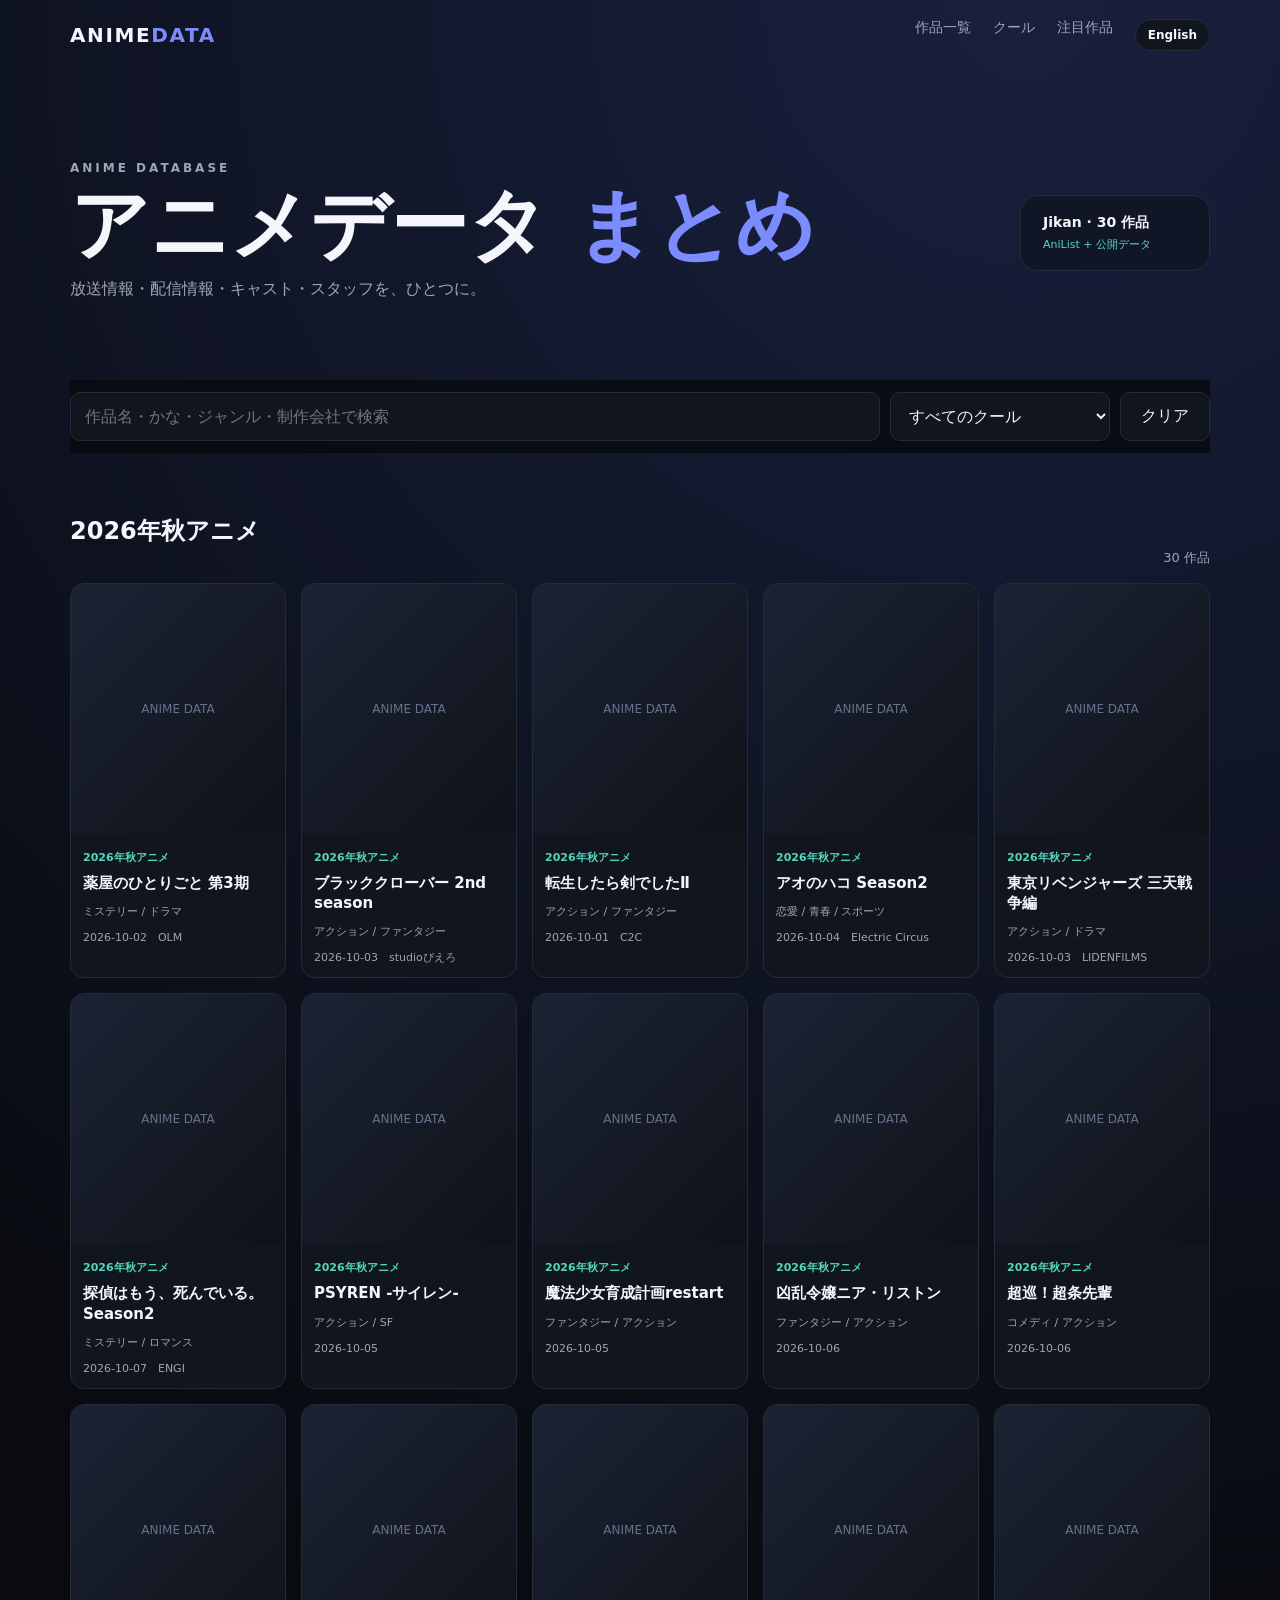
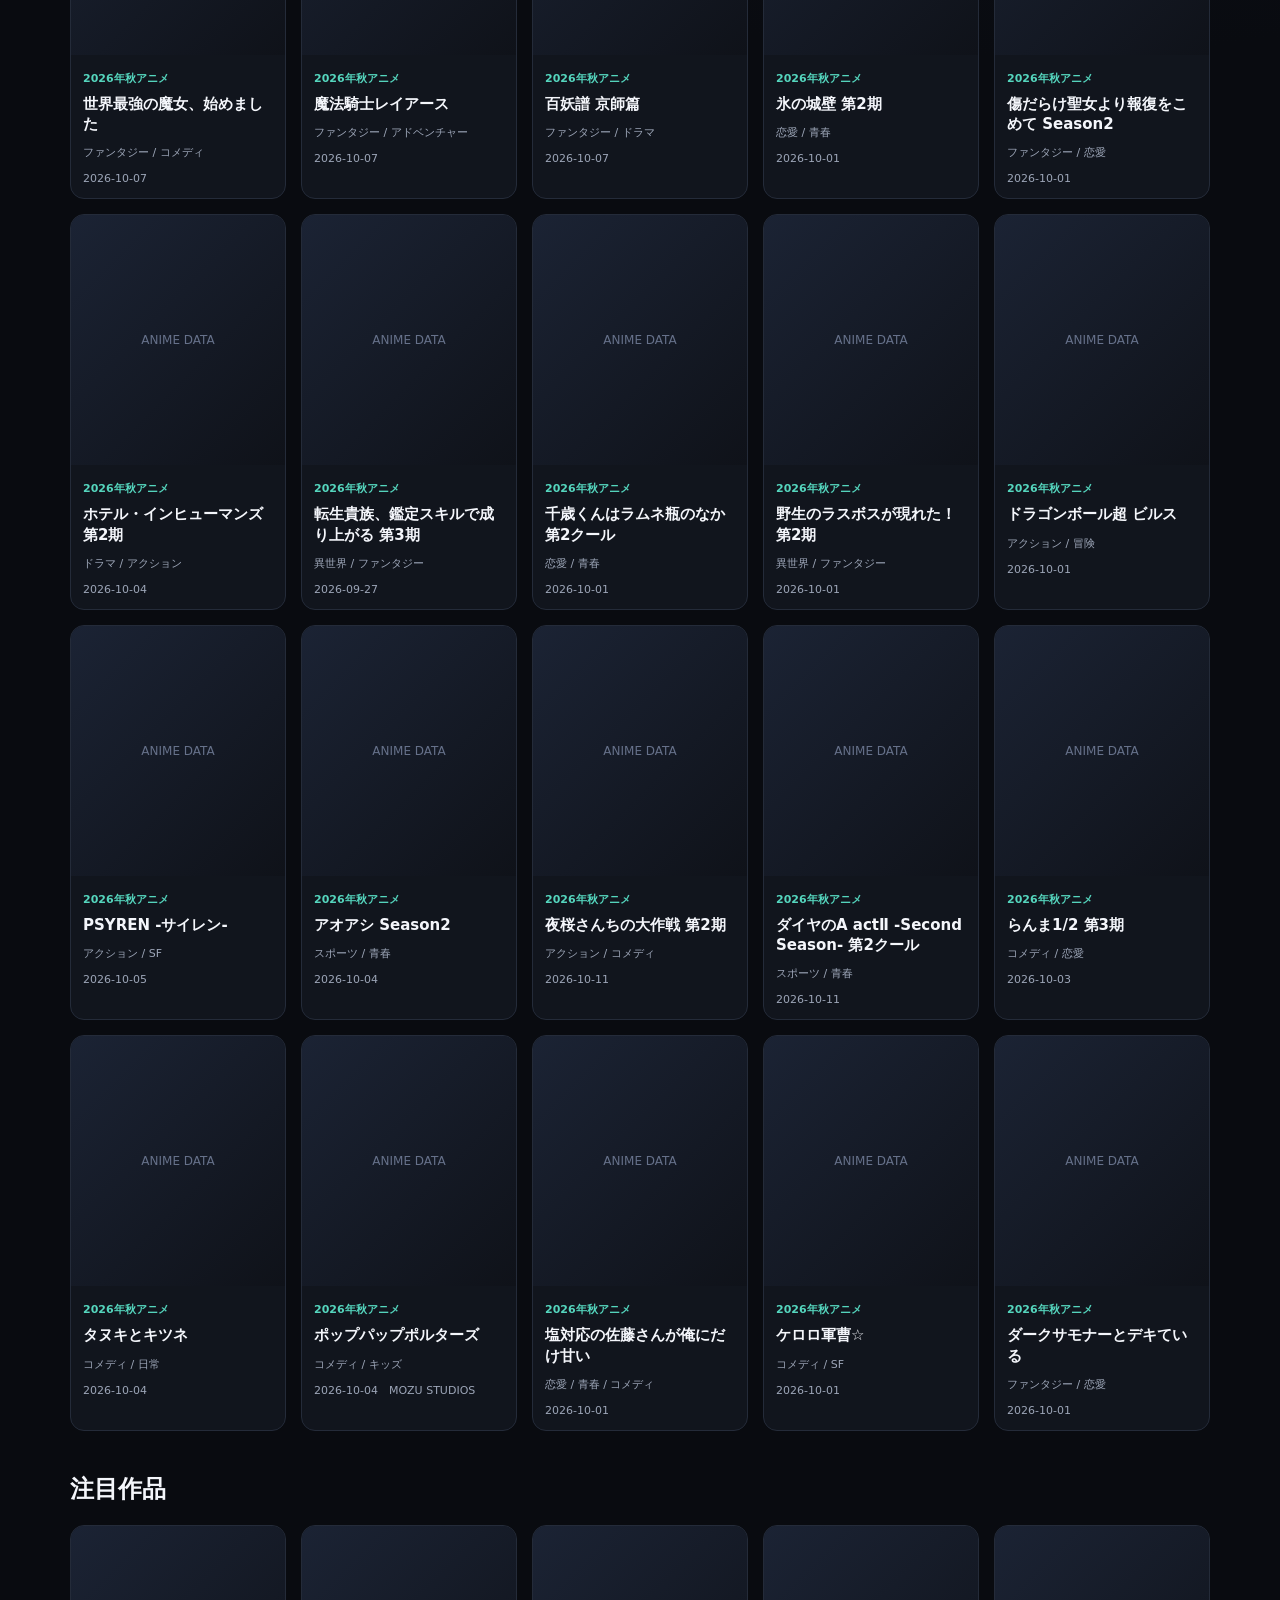
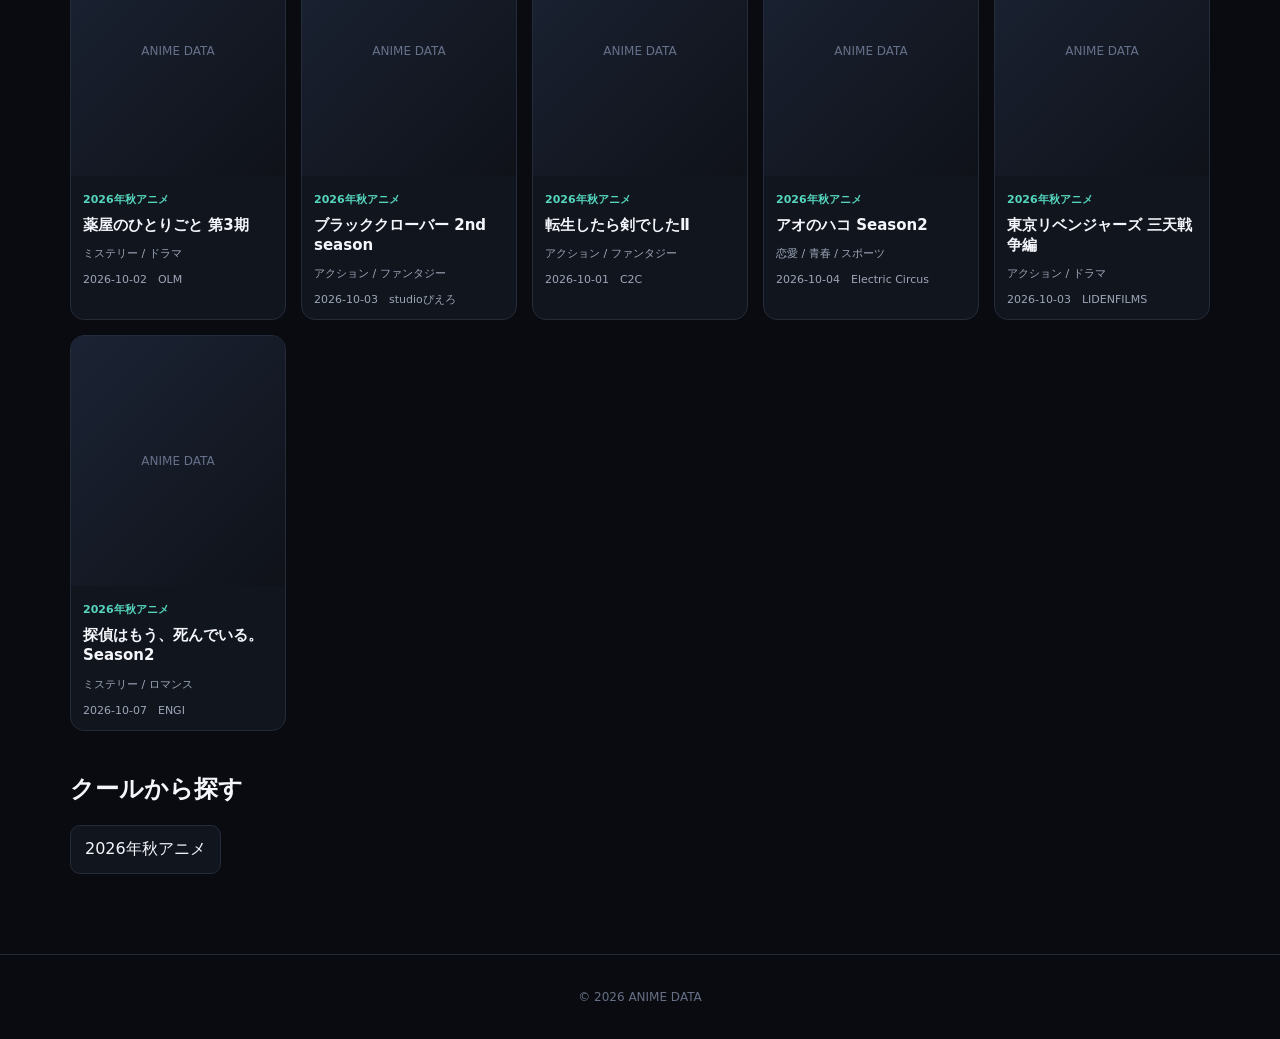
<file: index.html>
<!doctype html>
<html lang="ja">
<head>
<meta charset="utf-8"><meta name="viewport" content="width=device-width,initial-scale=1">
<meta name="description" content="Anime data database with broadcast, streaming, cast and staff information">
<title>ANIME DATA｜アニメデータまとめ</title>
<link rel="stylesheet" href="style.css">
<style>
.hero-title{white-space:nowrap}.hero-title-space{display:inline}.lang-switch{padding:8px 12px;border-radius:999px;font-size:12px;font-weight:700;white-space:nowrap}
</style>

</head>
<body>
<header><div class="nav"><a class="logo" href="./">ANIME<span>DATA</span></a><nav><a href="./" data-i18n="navList">作品一覧</a><a href="#seasons" data-i18n="navSeasons">クール</a><a href="#popular" data-i18n="navPopular">注目作品</a><button id="languageSwitcher" class="lang-switch">English</button></nav></div></header>
<main>
<section class="hero"><div><p class="eyebrow" data-i18n="eyebrow">ANIME DATABASE</p><h1 class="hero-title"><span data-i18n="heroTitle">アニメデータ</span><span class="hero-title-space"> </span><em data-i18n="heroTitle2">まとめ</em></h1><p data-i18n="heroDesc">放送情報・配信情報・キャスト・スタッフを、ひとつに。</p></div><div class="hero-badge"><b id="liveStatus" data-i18n="status">データ準備中</b><span data-i18n="source">AniList + 公開データ</span></div></section>
<section class="search"><input id="q" autocomplete="off" placeholder="作品名・かな・ジャンル・制作会社で検索"><select id="season"><option value="">すべてのクール</option></select><button id="clear" data-i18n="clear">クリア</button></section>
<div id="notice" class="notice" hidden></div>
<section class="content"><div class="head"><h2 id="heading">2026年秋アニメ</h2><span id="count"></span></div><div id="grid" class="grid"></div><div id="empty" class="empty" hidden data-i18n="noResults">該当する作品がありません。</div></section>
<section id="popular" class="content"><h2 data-i18n="featured">注目作品</h2><div id="popularGrid" class="grid"></div></section>
<section id="seasons" class="content"><h2 data-i18n="browse">クールから探す</h2><div id="seasonButtons" class="buttons"></div></section>
</main>
<footer>© 2026 ANIME DATA</footer>
<script src="data.js"></script><script src="app.js"></script>
</body></html>
</file>
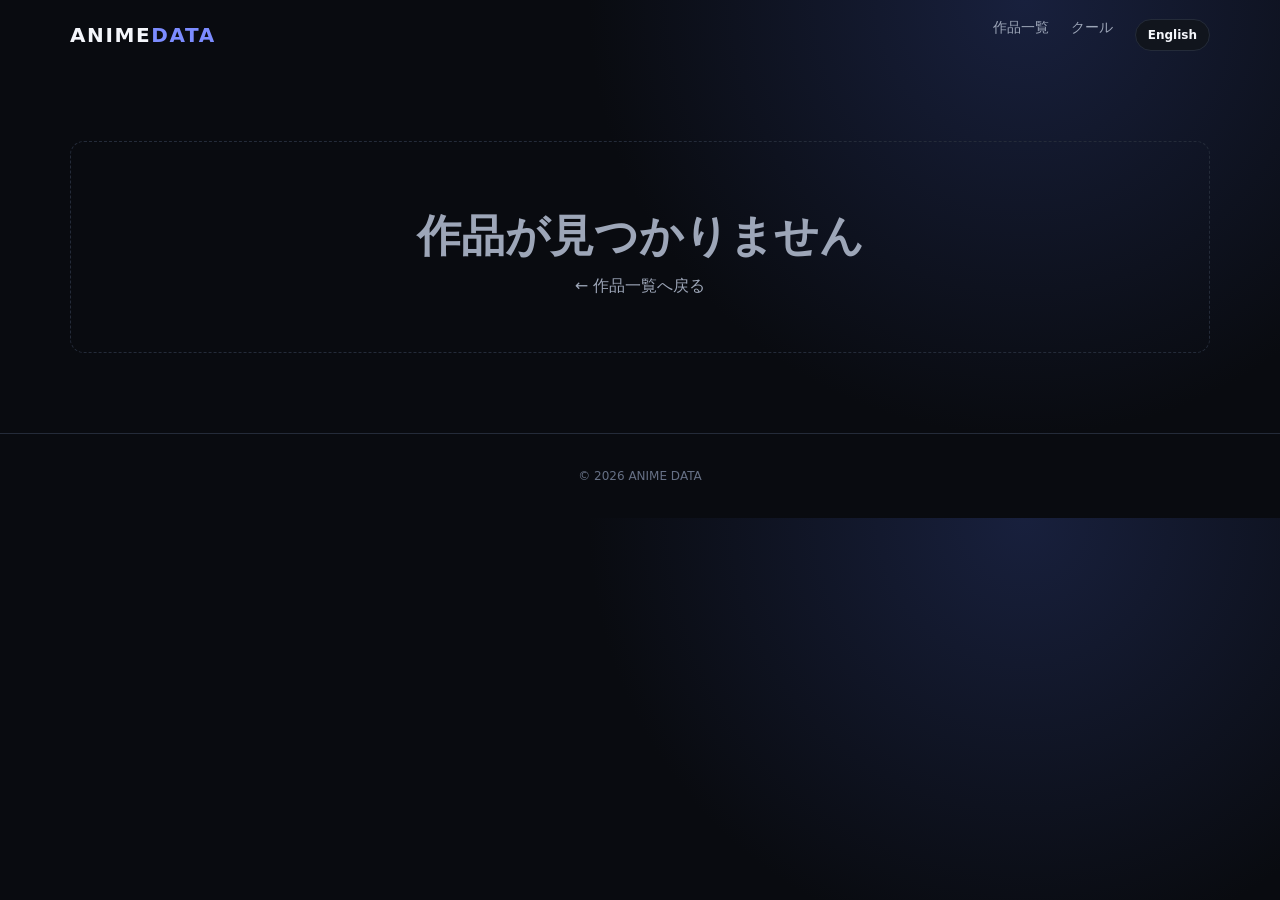
<file: anime.html>
<!doctype html>
<html lang="ja">
<head><meta charset="utf-8"><meta name="viewport" content="width=device-width,initial-scale=1"><title>作品詳細｜ANIME DATA</title><link rel="stylesheet" href="style.css">
<style>
.lang-switch{padding:8px 12px;border-radius:999px;font-size:12px;font-weight:700;white-space:nowrap}
</style>
</head>
<body>
<header><div class="nav"><a class="logo" href="./">ANIME<span>DATA</span></a><nav><a href="./" data-i18n="navList">作品一覧</a><a href="./#seasons" data-i18n="navSeasons">クール</a><button id="languageSwitcher" class="lang-switch">English</button></nav></div></header>
<main id="detail" class="detail"></main>
<footer>© 2026 ANIME DATA</footer>
<script src="data.js"></script><script src="app.js"></script>
</body></html>
</file>
<file: style.css>
:root{--bg:#090b10;--panel:#11151d;--text:#f4f6fb;--muted:#9da6b8;--line:#242b39;--accent:#7c8cff;--accent2:#55d6be}*{box-sizing:border-box}html{scroll-behavior:smooth}body{margin:0;background:radial-gradient(circle at 80% 0,#18203d 0,#090b10 38%);color:var(--text);font-family:system-ui,-apple-system,"Segoe UI","Noto Sans JP",sans-serif}a{color:inherit;text-decoration:none}.nav{max-width:1180px;margin:auto;height:70px;display:flex;align-items:center;justify-content:space-between;padding:0 20px}.logo{font-weight:900;letter-spacing:.08em;font-size:20px}.logo span{color:var(--accent)}nav{display:flex;gap:22px;color:var(--muted);font-size:14px}nav a:hover{color:white}main{max-width:1180px;margin:auto;padding:0 20px 80px}.hero{min-height:310px;display:flex;align-items:center;justify-content:space-between;padding:55px 0 40px}.eyebrow{color:var(--accent2);font-size:12px;letter-spacing:.25em;font-weight:800}.hero h1{font-size:clamp(42px,7vw,78px);line-height:.98;margin:12px 0}.hero h1 em{font-style:normal;color:var(--accent)}.hero p{color:var(--muted)}.hero-badge{border:1px solid var(--line);background:#101522cc;padding:18px 22px;border-radius:18px;display:grid;gap:5px;min-width:190px}.hero-badge b{font-size:14px}.hero-badge span{font-size:11px;color:var(--accent2)}.search{display:grid;grid-template-columns:1fr 220px 90px;gap:10px;position:sticky;top:0;z-index:3;padding:12px 0;background:#090b10dd;backdrop-filter:blur(12px)}input,select,button{border:1px solid var(--line);background:var(--panel);color:var(--text);border-radius:10px;padding:13px 14px;font:inherit}button{cursor:pointer}button:hover{border-color:var(--accent)}.notice{margin:12px 0;padding:12px 15px;border:1px solid #5d4b24;background:#211b0e;color:#f0d58a;border-radius:10px}.content{margin-top:42px}.head{display:flex;justify-content:space-between;align-items:end}.head span{color:var(--muted);font-size:13px}.grid{display:grid;grid-template-columns:repeat(5,1fr);gap:15px;margin-top:16px}.card{background:var(--panel);border:1px solid var(--line);border-radius:14px;overflow:hidden;transition:.2s}.card:hover{transform:translateY(-3px);border-color:#485274}.cover{height:250px;background:linear-gradient(135deg,#1b2334,#0f1219);display:grid;place-items:center;color:#66718a;position:relative;overflow:hidden;font-size:12px}.cover img{width:100%;height:100%;object-fit:cover}.score{position:absolute;top:9px;right:9px;background:#080a0dcc;padding:5px 7px;border-radius:8px;font-size:11px}.body{padding:12px}.body h3{font-size:15px;margin:8px 0;line-height:1.35}.body p,.body small{color:var(--muted);font-size:11px;display:block;white-space:nowrap;overflow:hidden;text-overflow:ellipsis}.tag{display:inline-block;color:var(--accent2);font-size:11px;font-weight:700}.buttons{display:flex;flex-wrap:wrap;gap:9px;margin-top:15px}.empty{padding:55px;text-align:center;color:var(--muted);border:1px dashed var(--line);border-radius:14px;margin-top:16px}.detail{padding-top:55px}.detailtop{display:grid;grid-template-columns:280px 1fr;gap:35px}.detailcover{height:410px;background:#11151d;border-radius:18px;overflow:hidden;display:grid;place-items:center;color:#68738a}.detailcover img{width:100%;height:100%;object-fit:cover}.detail h1{font-size:44px;margin:10px 0}.kana,.desc{color:var(--muted)}.desc{line-height:1.8;max-width:800px}.facts{display:grid;grid-template-columns:repeat(2,minmax(0,1fr));gap:10px;margin:25px 0}.facts div{background:var(--panel);border:1px solid var(--line);padding:12px;border-radius:10px}.facts b{display:block;color:var(--muted);font-size:11px;margin-bottom:4px}.btn{display:inline-block;background:var(--accent);color:#080a10;font-weight:800;padding:12px 18px;border-radius:10px}.cols{display:grid;grid-template-columns:1fr 1fr;gap:25px;margin-top:45px}.cols section,.detail>section{border-top:1px solid var(--line);padding-top:20px}.row{display:grid;grid-template-columns:150px 1fr;gap:15px;padding:10px 0;border-bottom:1px solid var(--line);margin:0}.row span{color:var(--muted)}.chips{display:flex;flex-wrap:wrap;gap:9px}.chips span{background:var(--panel);border:1px solid var(--line);padding:9px 12px;border-radius:20px;font-size:13px}footer{text-align:center;color:#667085;padding:35px;border-top:1px solid var(--line);font-size:12px}@media(max-width:900px){.grid{grid-template-columns:repeat(3,1fr)}.cover{height:300px}.detailtop{grid-template-columns:220px 1fr}.detailcover{height:330px}}@media(max-width:620px){nav{gap:10px}.hero{min-height:260px}.hero-badge{display:none}.search{grid-template-columns:1fr}.grid{grid-template-columns:repeat(2,1fr)}.cover{height:260px}.detailtop,.cols{grid-template-columns:1fr}.detailcover{height:420px}.detail h1{font-size:32px}.facts{grid-template-columns:1fr}.row{grid-template-columns:1fr}}
</file>
